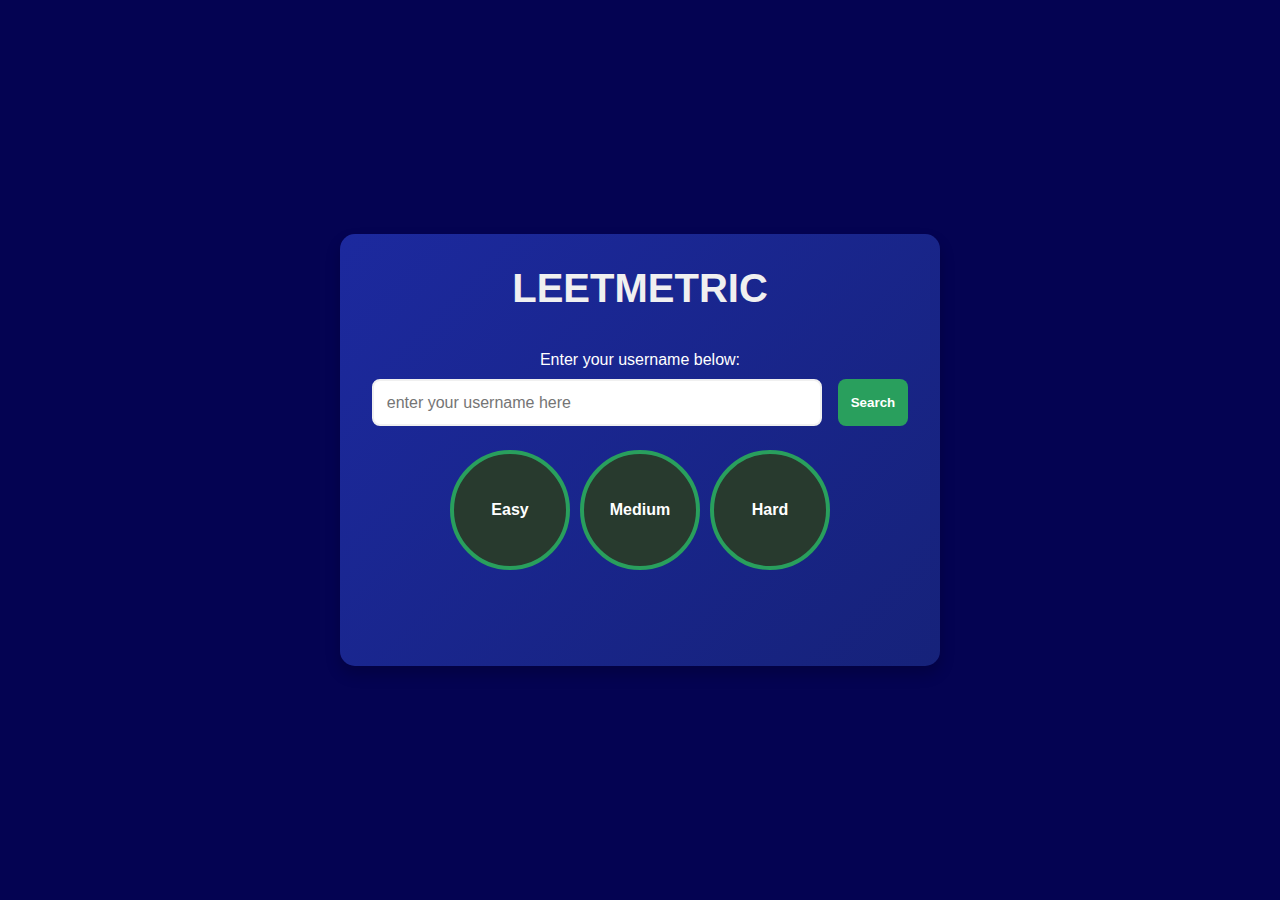
<file: Front-End Development/LeetMetric/index.html>
<!DOCTYPE html>
<html lang="en">
<head>
    <meta charset="UTF-8">
    <meta name="viewport" content="width=device-width, initial-scale=1.0">
    <title>LeetMetric</title>
    <link rel="stylesheet" href="style.css">
</head>
<body>

    <div class="container">


        <h1>LEETMETRIC</h1>

        <div class="user-container">
            <p>Enter your username below: </p>
            <div class="user-input-container">
                <input type="text" name="" id="user-input" placeholder="enter your username here">
                <button id="search-btn">Search</button>
            </div>
        </div>
        
        <!-- STATS CONTAINER -->
        <div class="stats-container">
            <!-- STATS-PROGRESS -->
            <div class="progress">
                <!-- EASY PROGRESS -->
                <div class="progress-item">
                    <div class="easy-progress circle">
                        <span id="easy-label"></span>
                        <p>Easy</p>
                    </div>
                </div>
                <!-- MEDIUM PROGRESS -->
                <div class="progress-item">
                    <div class="medium-progress circle">
                        <span id="medium-label"></span>
                        <p>Medium</p>
                    </div>
                </div>
                <!-- HARD PROGRESS -->
                <div class="progress-item">
                    <div class="hard-progress circle">
                        <span id="hard-label"></span>
                        <p>Hard</p>
                    </div>
                </div>
            </div>

            <!-- STATS-CARD -->
             <div class="stats-cards">
                <!-- directly populate card here from the js code -->
             </div>
        </div>
    </div>


    <script src="script.js"></script>
</body>
</html>
</file>
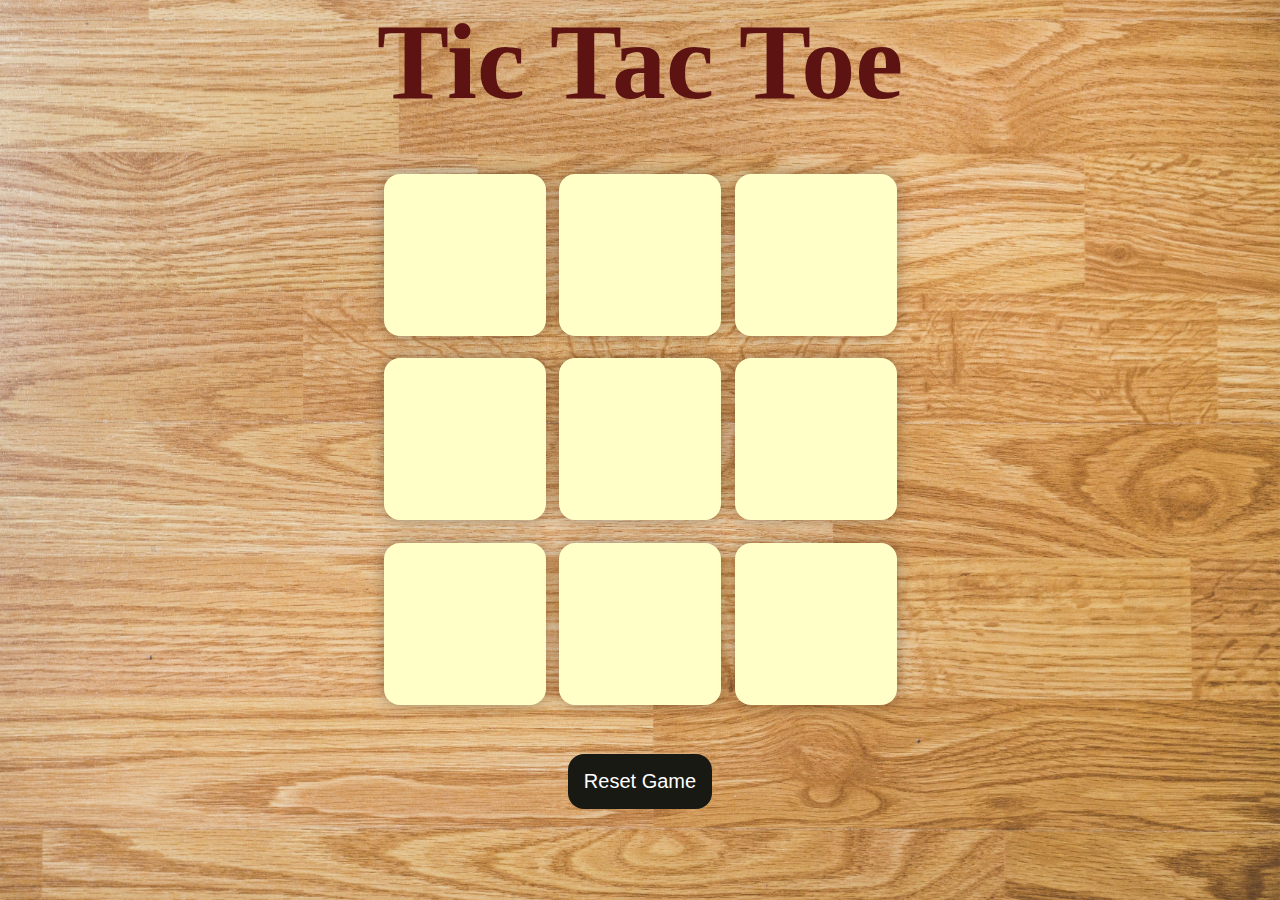
<file: Front-End Development/Rock Paper Scissors/index.html>
<!DOCTYPE html>
<html lang="en">
  <head>
    <meta charset="UTF-8" />
    <meta name="viewport" content="width=device-width, initial-scale=1.0" />
    <title>Tic-Tac-Toe Game</title>
    <link rel="stylesheet" href="style.css" />
    <link rel="shortcut icon" type="x-icon" href="image/icon.png">
  </head>
  <body>
    <div class="msg-container hide">
      <p id="msg">Winner</p>
      <button id="new-btn">New Game</button>
    </div>
    <main>
      <h1>Tic Tac Toe</h1>
      <div class="container">
        <div class="game">
          <button class="box"></button>
          <button class="box"></button>
          <button class="box"></button>
          <button class="box"></button>
          <button class="box"></button>
          <button class="box"></button>
          <button class="box"></button>
          <button class="box"></button>
          <button class="box"></button>
        </div>
      </div>
      <button id="reset-btn">Reset Game</button>
    </main>
    <script src="script.js"></script>
  </body>
</html>
</file>
<file: Front-End Development/LeetMetric/style.css>
* {
    margin: 0;
    padding: 0;
    box-sizing: border-box;
    font-family: 'Poppins', sans-serif;
}

body {
    background-color: #040352;
    color: #fff; 
    height: 100vh;
    display: flex;
    justify-content: center;
    align-items: center;
    padding: 10px;
}

.container {
    display: flex;
    flex-direction: column;
    gap: 1.5rem;
    background: linear-gradient(135deg, #1c299e, #16227a);
    padding: 2rem;
    border-radius: 15px;
    box-shadow: 0 8px 15px rgba(0, 0, 0, 0.2);
    width: 100%;
    max-width: 600px;
    text-align: center;
}

h1 {
    font-size: 2.5rem;
    font-weight: bold;
    text-transform: uppercase;
    color: #f0f0f0;
    margin-bottom: 1rem;
}

.user-container {
    display: flex;
    flex-direction: column;
    gap: 10px;
    align-items: center;
}

.user-input-container {
    display: flex;
    justify-content: center;
    gap: 1rem;
    width: 100%;
}

#user-input {
    flex: 1;
    padding: 0.8rem;
    border-radius: 8px;
    border: 2px solid #f0f0f0;
    background: #fff;
    font-size: 1rem;
    color: #333;
    outline: none;
}

#user-input:focus {
    border-color: #299f5d;
    box-shadow: 0 0 5px rgba(41, 159, 93, 0.8);
}

#search-btn {
    padding: 0.8rem;
    border-radius: 8px;
    border: none;
    background-color: #299f5d;
    color: #fff;
    font-weight: bold;
    cursor: pointer;
    transition: background 0.3s ease;
}

#search-btn:hover {
    background-color: #1f7c49;
}

.circle {
    width: 120px;
    height: 120px;
    border-radius: 50%;
    border: 4px solid #299f5d;
    position: relative;
    display: flex;
    flex-direction: column;
    justify-content: center;
    align-items: center;
    font-size: 1rem;
    color: #fff;
    font-weight: 700;
    background: conic-gradient(#299f5d var(--progress-degree, 0%), #283a2e 0%);
    transition: transform 0.3s ease;
}

.circle:hover {
    transform: scale(1.1);
}

.circle span {
    position: relative;
    z-index: 2;
}

.progress {
    display: flex;
    flex-direction: row;
    justify-content: center;
    flex-wrap: wrap;
    gap: 10px;
}

.stats-cards {
    margin: 2rem 0;
    display: flex;
    flex-wrap: wrap;
    gap: 10px;
    justify-content: center;
}

.card {
    background: linear-gradient(135deg, #e6922c, #d97d1c);
    width: 100%;
    max-width: 250px;
    padding: 15px;
    border-radius: 12px;
    text-align: center;
    color: #fff;
    font-size: 1rem;
    font-weight: 600;
    box-shadow: 0 5px 10px rgba(0, 0, 0, 0.15);
    transition: transform 0.3s ease, box-shadow 0.3s ease;
}

.card:hover {
    transform: translateY(-5px);
    box-shadow: 0 10px 20px rgba(0, 0, 0, 0.2);
}

.card h4 {
    font-size: 1.1rem;
    margin-bottom: 10px;
    text-transform: uppercase;
}

.card p {
    font-size: 1.2rem;
    font-weight: bold;
}
</file>
<file: Front-End Development/Rock Paper Scissors/style.css>
* {
    margin: 0;
    padding: 0;
  }
  
  body {
    background-image: url('./image/background.jpg');
    background-size: cover;
    text-align: center;
  }

  h1 {
    font-size: 12vmin;
    color: #5c1311;
  }
  
  .container {
    height: 70vh;
    display: flex;
  
    justify-content: center;
    align-items: center;
  }
  
  .game {
    height: 60vmin;
    width: 60vmin;
    display: flex;
    flex-wrap: wrap;
    justify-content: center;
    align-items: center;
    gap: 1.5vmin;
  }
  
  .box {
    height: 18vmin;
    width: 18vmin;
    border-radius: 1rem;
    border: none;
    box-shadow: 0 0 1rem rgba(0, 0, 0, 0.3);
    font-size: 8vmin;
    color: #2527bb;
    background-color: #ffffc7;
    transition: all 0.2s linear 0.1s;
  }

  .box:hover {
    height: 20vmin;
    width: 20vmin;
  }
  
  #reset-btn {
    padding: 1rem;
    font-size: 1.25rem;
    background-color: #191913;
    color: #fff;
    border-radius: 1rem;
    border: none;
    transition: all 0.25s linear 0.2s;
  }
  
  #reset-btn:hover {
    font-size: 1.8rem;
  }

  #new-btn {
    padding: 1rem;
    font-size: 1.25rem;
    background-color: #191913;
    color: #fff;
    border-radius: 1rem;
    border: none;
    transition: all 0.25s linear 0.2s;
  }

  #new-btn:hover {
    font-size: 1.8rem;
  }
  
  #msg {
    color: rgb(102, 12, 12);
    font-size: 10vmin;
  }
  
  .msg-container {
    height: 100vmin;
    display: flex;
    justify-content: center;
    align-items: center;
    flex-direction: column;
    gap: 4rem;
  }
  
  .hide {
    display: none;
  }
</file>
